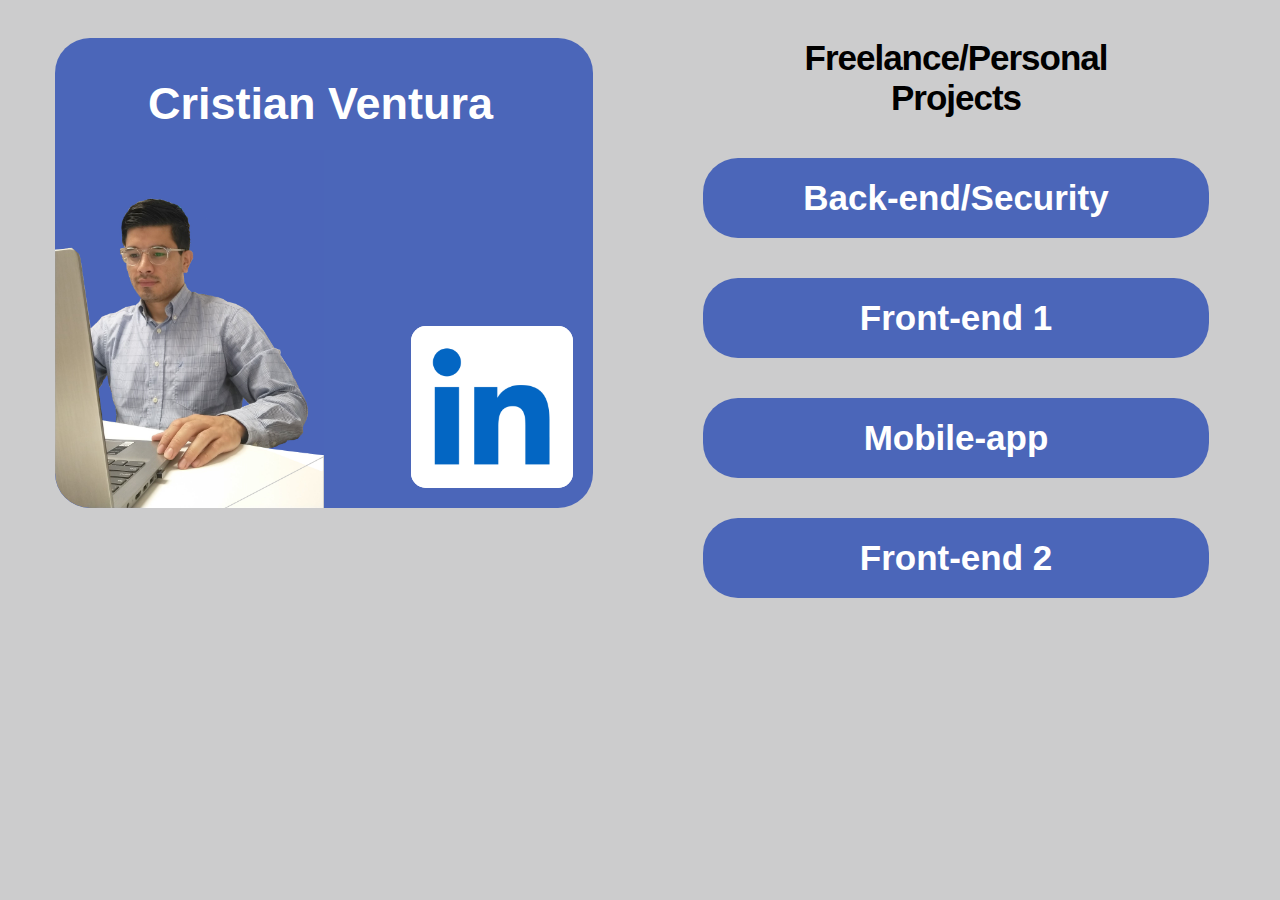
<file: index.html>
<!DOCTYPE html>
<html>
<head>
<link rel = "stylesheet" href = "CSS\index_style.css">
</head>
<body>
    <header>

    </header>
    <div id = "intro_container">
            
            <div id = "left_side_intro" onclick="go_to_linkein()">
                <div id = "inner_left_container">
                    <div id = "left_title">Cristian Ventura</div>
                    <img id = "image_left"  src="images\prof_pic_blue.jpg" >
                    <img id = "linked_in_logo"  src="images\in_logo.PNG" >
                  
                </div>
            </div>
            <div id = "right_side_intro" >
                <div id = "right_side_title">Freelance/Personal<br>Projects</div>
                <div id = "button_one" class = "intro_buttons" onclick="button_one()">Back-end/Security</div>
                <div id = "button_two" class = "intro_buttons" onclick="button_two()">Front-end 1</div>
                <div id = "button_three" class = "intro_buttons" onclick="button_three()">Mobile-app</div>
                <div id = "button_four" class = "intro_buttons" onclick="button_four()">Front-end 2</div>
            </div>
    </div>
</body>
<script type="text/javascript" src="JS/index_script.js"></script>
</html>
</file>
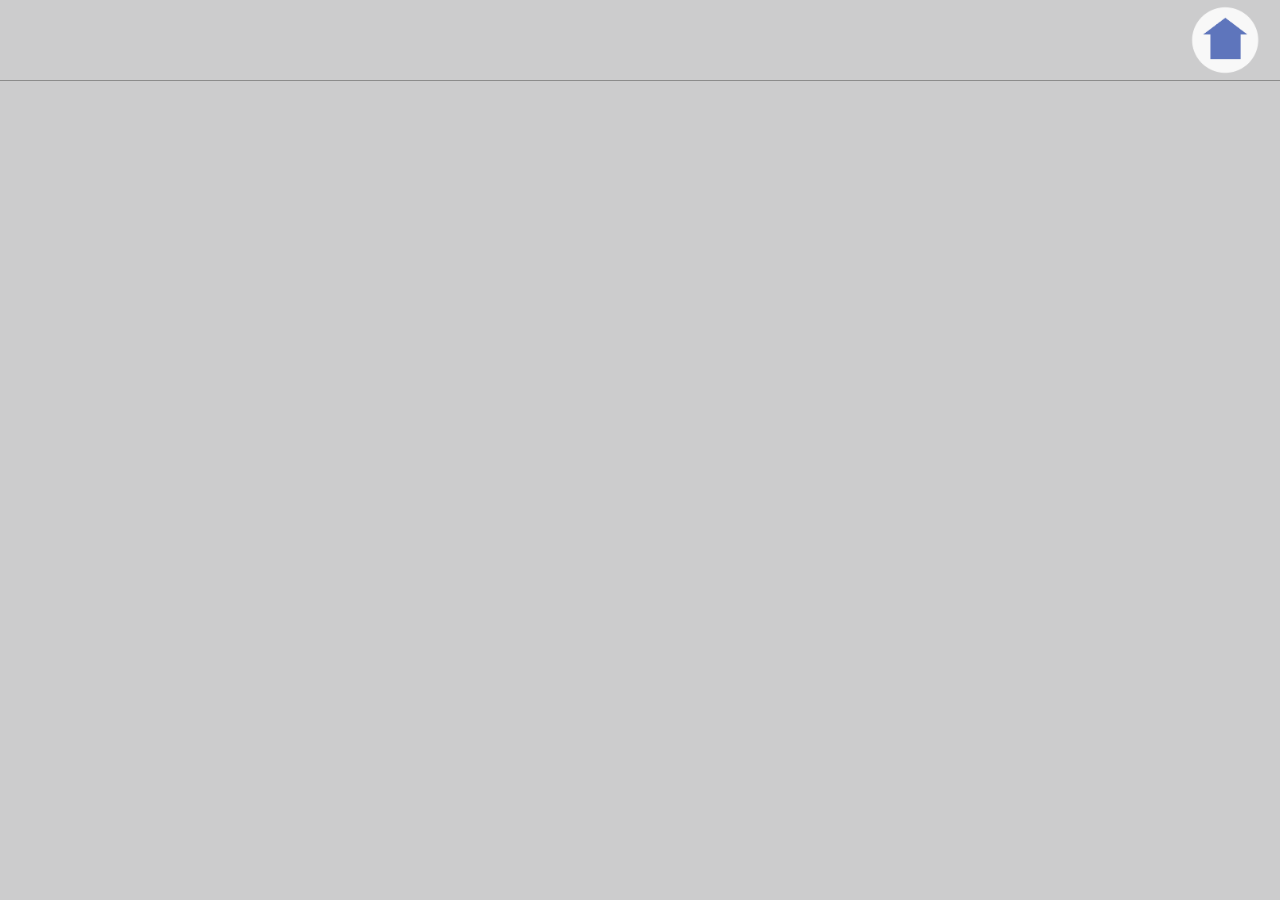
<file: spa/index.html>
<!DOCTYPE html>
<html>
<head>
<link rel = "stylesheet" href = "CSS\project_one_style.css">
</head>
<body>
    <header>
        <img id = "image_home_button"  src="images\home_icon.png" onclick="go_home()">
    </header>
    <div id = "project_title"></div>
    
</body>
<script type="text/javascript" src="JS/project_one_script.js"></script>
</html>
</file>
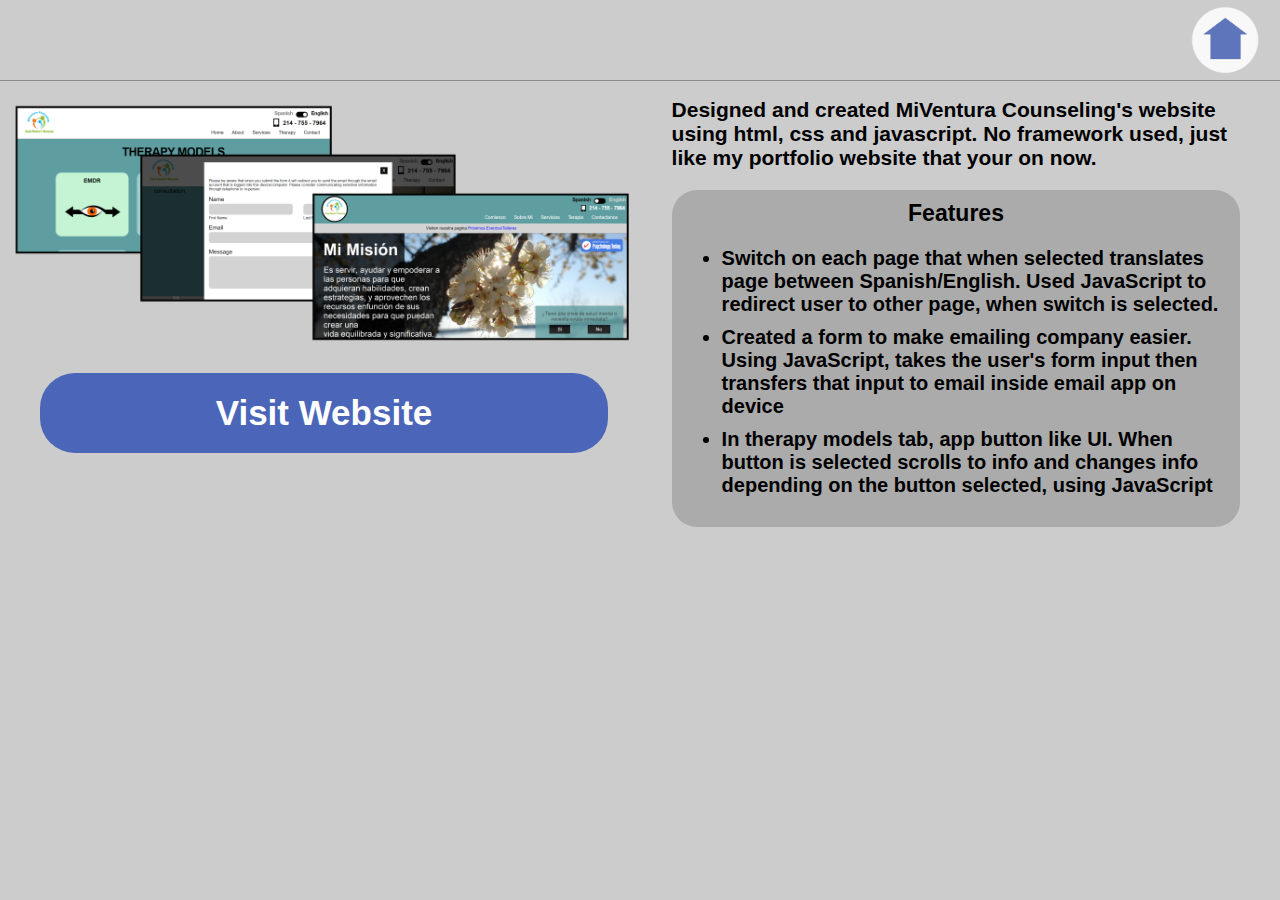
<file: project_four.html>
<!DOCTYPE html>
<html>
<head>
<link rel = "stylesheet" href = "CSS\project_four_style.css">
</head>
<body>
    <header>
        <img id = "image_home_button"  src="images\home_icon.png" onclick="go_home()">
    </header>
    <div id = "project_title"></div>
    <div id = "left_side_container">
        <img id = "snap_left_image_one"  src="images\miv_pic.png">
        <div id = "visit_page_button" onclick="go_to_project()">Visit Website</div>
    </div>
    <div id = "right_side_container">
        <div id = "inner_right_side_container_one">
            <div id = "mini_block_summary">
                Designed and created MiVentura Counseling's website using html, css and javascript.
                No framework used, just like my portfolio website that your on now.                  
            </div>
            <div class = "mini_block">
                <div class = "mini_block_title">Features</div>
                <ul>
                    <li class = "mini_list_items" >
                         Switch on each page that when selected translates page between Spanish/English.
                         Used JavaScript to redirect user to other page, when switch is selected.
                    </li>
                    <li class = "mini_list_items" >
                        Created a form to make emailing company easier. 
                        Using JavaScript, takes the user's form input then transfers that input to email
                         inside
                        email app on device
                    </li>
                    <li class = "mini_list_items" >
                        In therapy models tab, app button like UI. When button is selected 
                        scrolls
                        to info and changes info depending on the button selected, using JavaScript
                    </li>
                </ul>
            </div>
            
            
            
        </div>
    </div>
</body>
<script type="text/javascript" src="JS/project_four_script.js"></script>
</html>
</file>
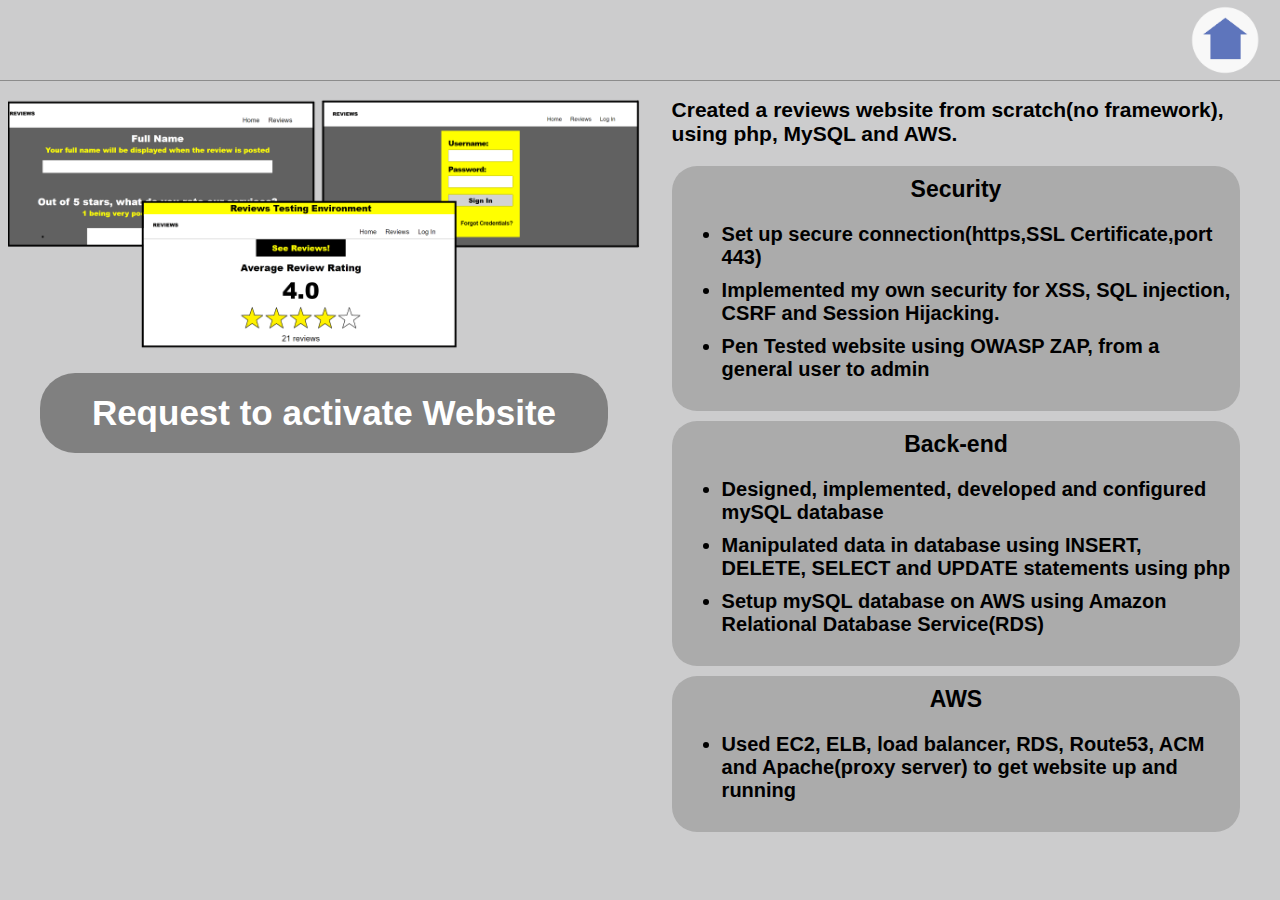
<file: project_one.html>
<!DOCTYPE html>
<html>
<head>
<link rel = "stylesheet" href = "CSS\project_one_style.css">
</head>
<body>
    <header>
        <img id = "image_home_button"  src="images\home_icon.png" onclick="go_home()">
    </header>
    <div id = "project_title"></div>
    <div id = "left_side_container">
        <img id = "snap_left_image_one"  src="images\review_pic.png">
        <div id = "visit_page_button" onclick="go_to_project()">Request to activate Website</div>
    </div>
    <div id = "right_side_container">
        <div id = "inner_right_side_container_one">
            <div id = "mini_block_summary">
                Created a reviews website from scratch(no framework), using php, MySQL and AWS.                  
            </div>
            <div class = "mini_block">
                <div class = "mini_block_title">Security</div>
                <ul>
                    <li class = "mini_list_items">
                        Set up secure connection(https,SSL Certificate,port 443)
                    </li>
                    <li class = "mini_list_items" >
                        Implemented my own security for XSS, SQL injection, CSRF and Session Hijacking.
                    </li>
                    <li class = "mini_list_items" >
                        Pen Tested website using OWASP ZAP, from a general user to admin
                    </li>
                </ul>
            </div>
            <div class = "mini_block">
                <div class = "mini_block_title">Back-end</div>
                <ul>
                    <li class = "mini_list_items">
                        Designed, implemented, developed and configured mySQL database
                    </li>
                    <li class = "mini_list_items" >
                        Manipulated data in database using INSERT, DELETE, SELECT and UPDATE statements using php
                    </li  >
                    <li class = "mini_list_items" >
                        Setup mySQL database on AWS using Amazon Relational Database Service(RDS)
                    </li  >
                </ul>
            </div>
            <div class = "mini_block">
                <div class = "mini_block_title">AWS</div>
                <ul>
                    <li class = "mini_list_items">
                        Used EC2, ELB, load balancer, RDS, Route53, ACM and Apache(proxy server) to get website up and running
                    </li>
                </ul>
            </div>
            
            
        </div>
    </div>
</body>
<script type="text/javascript" src="JS/project_one_script.js"></script>
</html>
</file>
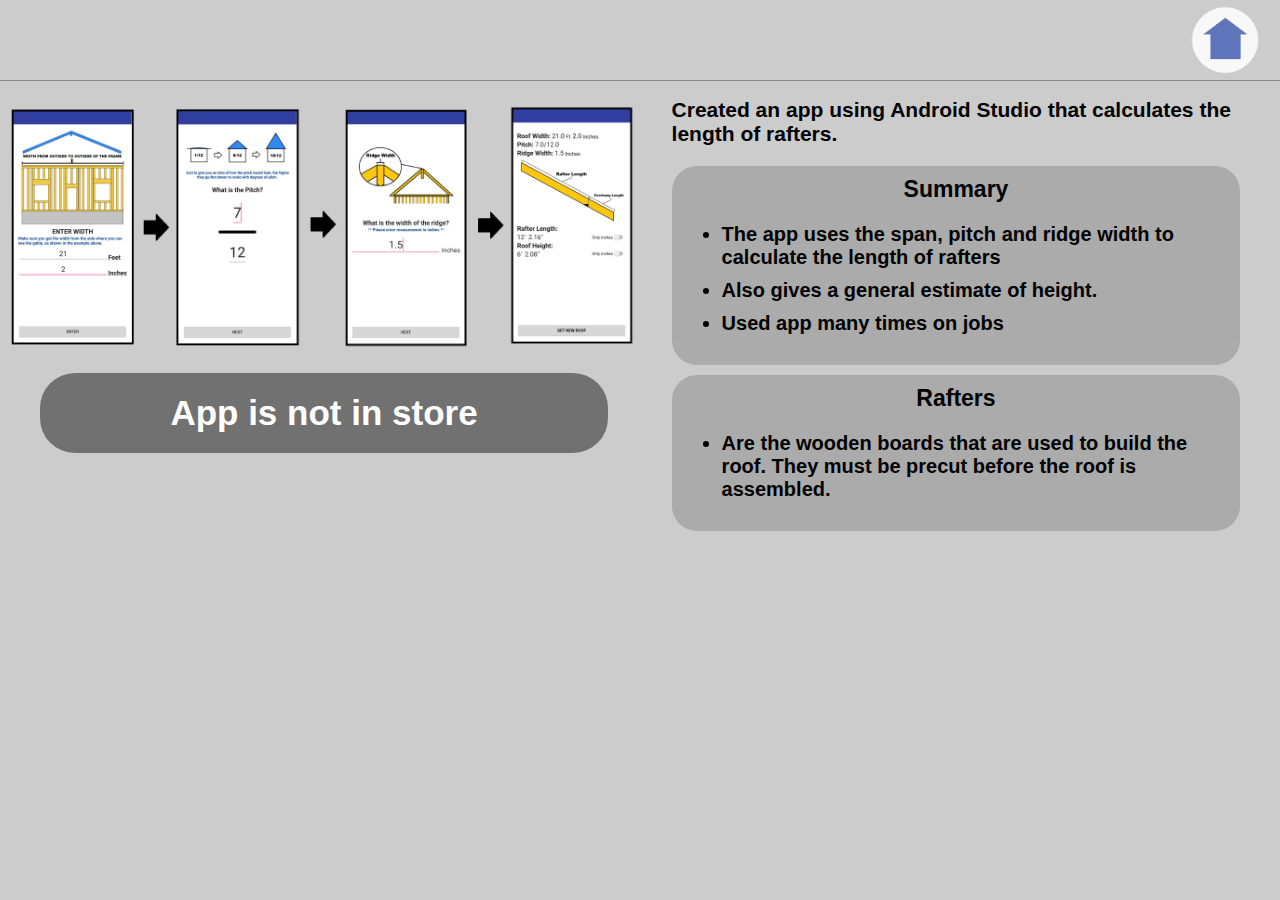
<file: project_three.html>
<!DOCTYPE html>
<html>
<head>
<link rel = "stylesheet" href = "CSS\project_three_style.css">
</head>
<body>
    <header>
        <img id = "image_home_button"  src="images\home_icon.png" onclick="go_home()">
    </header>
    <div id = "project_title"></div>
    <div id = "left_side_container">
        <img id = "snap_left_image_one"  src="images\rafter_app_pic.png">
        <div id = "visit_page_button" onclick="go_to_project()">App is not in store</div>
    </div>
    <div id = "right_side_container">
        <div id = "inner_right_side_container_one">
            <div id = "mini_block_summary">
                Created an app using Android Studio that calculates the length of rafters.                  
            </div>
            <div class = "mini_block">
                <div class = "mini_block_title">Summary</div>
                <ul>
                    <li class = "mini_list_items" >
                       The app uses the span, pitch and ridge width to calculate 
                       the length of rafters
                    </li>
                    <li class = "mini_list_items" >
                        Also gives a general estimate of height.
                     </li>
                    <li class = "mini_list_items" >
                        Used app many times on jobs
                     </li>
                     
                </ul>
            </div>
            <div class = "mini_block">
                <div class = "mini_block_title">Rafters</div>
                <ul>
                    <li class = "mini_list_items" >
                        Are the wooden boards that are used to build the roof. 
                        They must be precut before the roof is assembled.
                    </li>
                </ul>
            </div>
          
            
            
    
        </div>
    </div>
</body>
<script type="text/javascript" src="JS/project_three_script.js"></script>
</html>
</file>
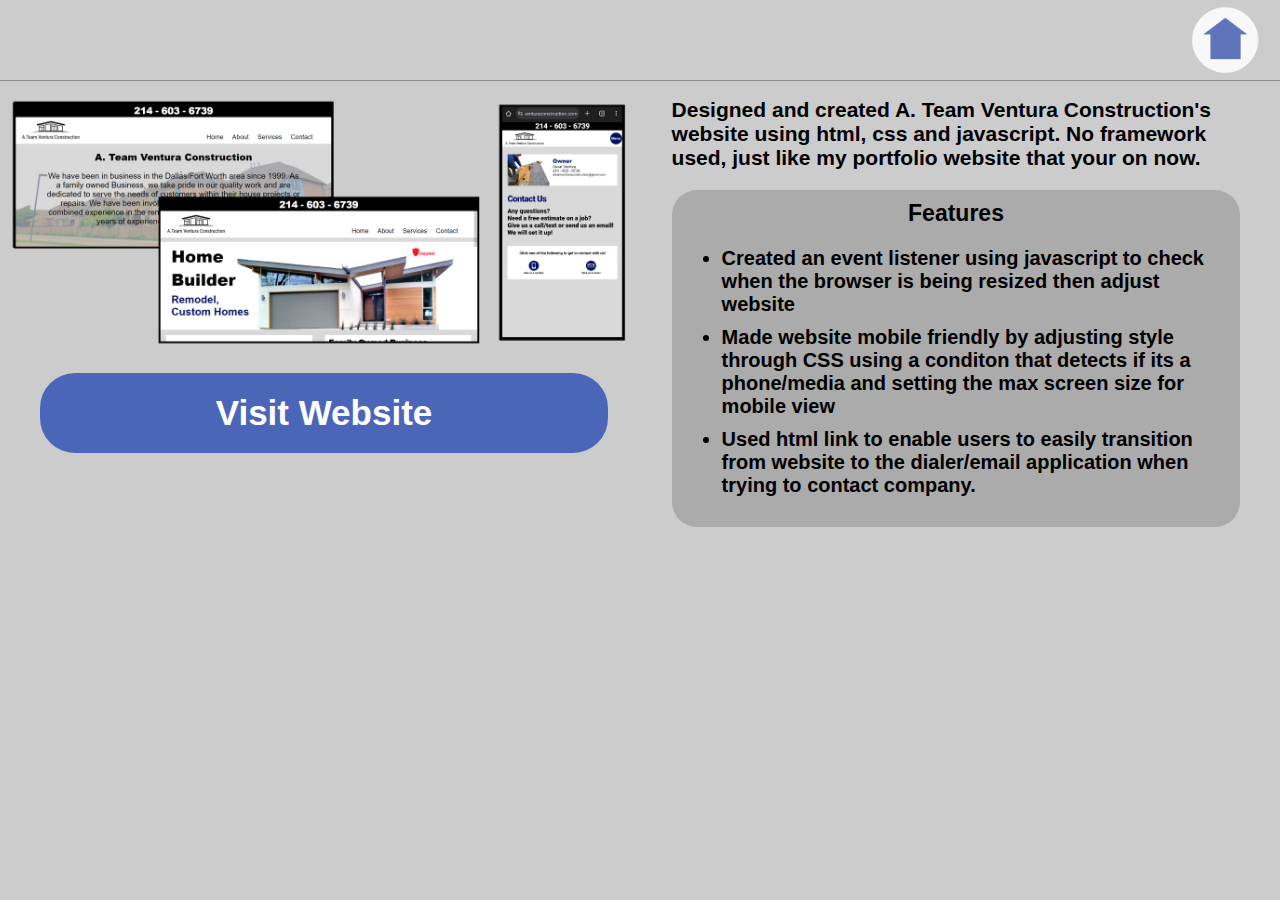
<file: project_two.html>
<!DOCTYPE html>
<html>
<head>
<link rel = "stylesheet" href = "CSS\project_two_style.css">
</head>
<body>
    <header>
        <img id = "image_home_button"  src="images\home_icon.png" onclick="go_home()">
    </header>
    <div id = "project_title"></div>
    <div id = "left_side_container">
        <img id = "snap_left_image_one"  src="images\a_team_pic.png">
        <div id = "visit_page_button" onclick="go_to_project()">Visit Website</div>
    </div>
    <div id = "right_side_container">
        <div id = "inner_right_side_container_one">
            <div id = "mini_block_summary">
                Designed and created A. Team Ventura Construction's website using html, css and javascript.
                No framework used, just like my portfolio website that your on now.                  
            </div>
            <div class = "mini_block">
                <div class = "mini_block_title">Features</div>
                <ul>
                    <li class = "mini_list_items" >
                        Created an event listener using javascript to check when the browser
                         is being resized then adjust website
                    </li>
                    <li class = "mini_list_items">
                        Made website mobile friendly by adjusting style through CSS using a conditon that 
                        detects if its a phone/media and setting the max screen size for mobile view
                    </li>
                    <li class = "mini_list_items" >
                        Used html link to enable users to easily transition 
                        from website to the dialer/email application when trying to contact company.
                    </li>
                </ul>
            </div>
            
            
            
        </div>
    </div>
</body>
<script type="text/javascript" src="JS/project_two_script.js"></script>
</html>
</file>
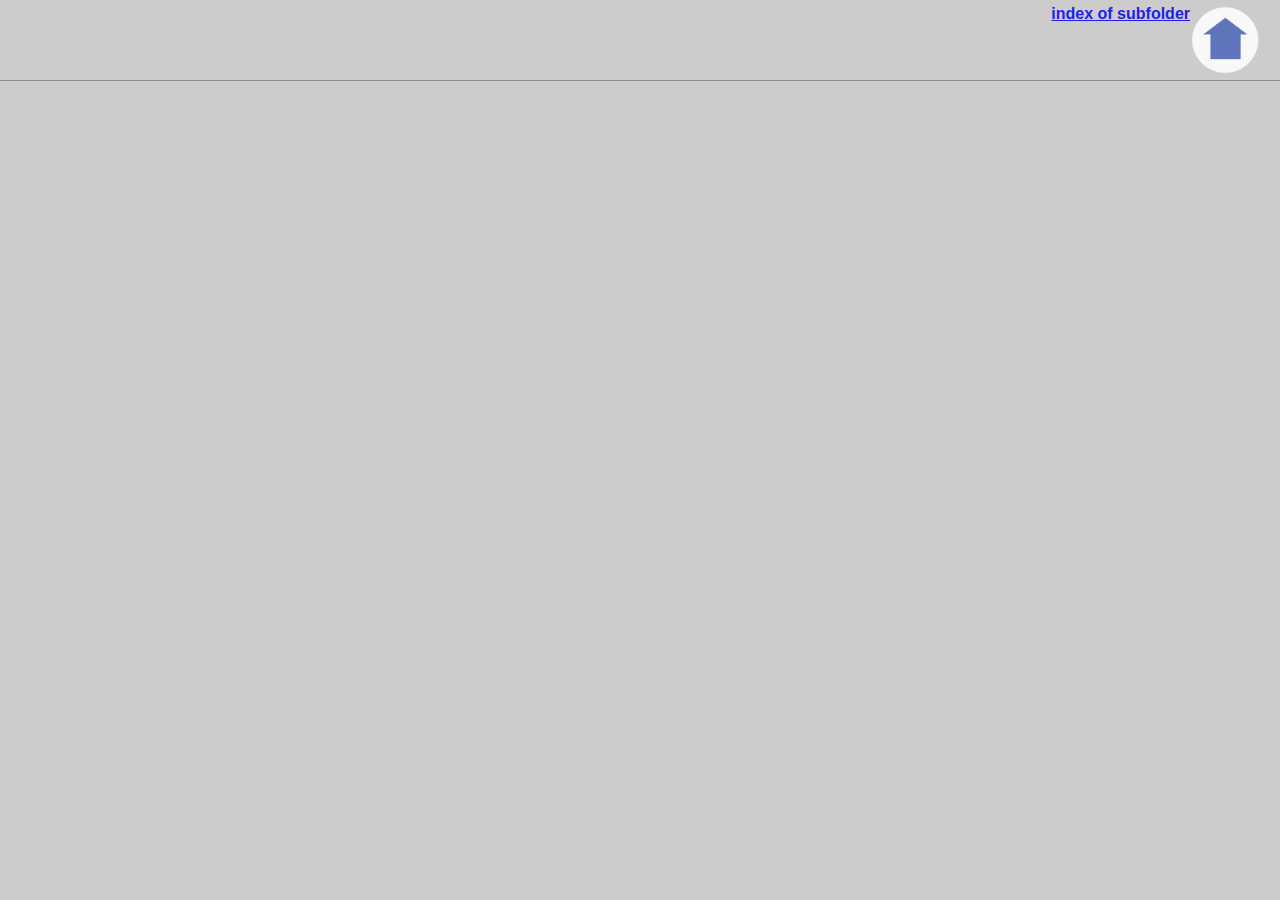
<file: spa/second_page.html>
<!DOCTYPE html>
<html>
<head>
<link rel = "stylesheet" href = "CSS\project_one_style.css">
</head>
<body>
    <header>
        <img id = "image_home_button"  src="images\home_icon.png" onclick="go_home()">
	<a href = "./">index of subfolder</a>
    </header>
    <div id = "project_title">
	
    </div>
    
</body>
<script type="text/javascript" src="JS/project_one_script.js"></script>
</html>
</file>
